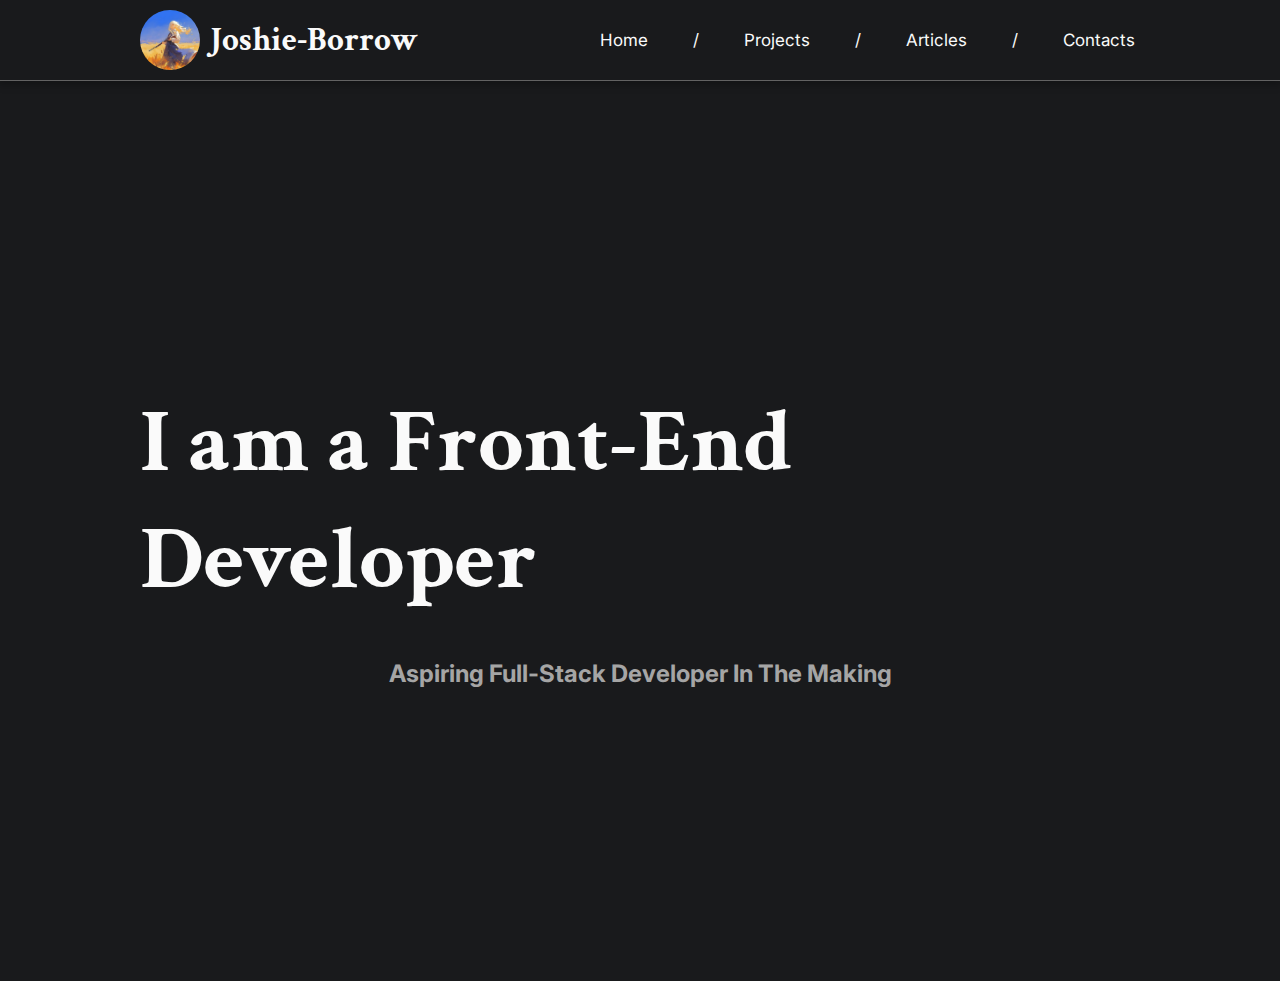
<file: index.html>
<!DOCTYPE html>
<html lang="en">
<head>
    <meta charset="UTF-8">
    <meta name="viewport" content="width=device-width, initial-scale=1.0">
    <title>Basic HTML Website</title>

    <!-- Meta Tags -->
    <meta name="keywords" content="Basic HTML, Basic HTML Portfolio, HTML, CSS, JS, Friendly Project, Beginner Project">
    <meta name="author" content="Joshie-Borrow">
    <meta name="description" content="This is a simple design HTML Portfolio Website that has a pages that tracks my projects, more about, and how to contact me.
    Built using HTML, CSS, and simple JS. The purpose of this Website is to make it my foundation, a stepping stone for me to develop my Front-End Developer Skills.">
    
    <!-- Importing Fonts from Google Fonts -->
    <link rel="preconnect" href="https://fonts.googleapis.com">
    <link rel="preconnect" href="https://fonts.gstatic.com" crossorigin>
    <link href="https://fonts.googleapis.com/css2?family=Bagel+Fat+One&family=Crimson+Text:ital,wght@0,400;0,600;0,700;1,400;1,600;1,700&family=IBM+Plex+Mono:ital,wght@0,100;0,200;0,300;0,400;0,500;0,600;0,700;1,100;1,200;1,300;1,400;1,500;1,600;1,700&family=Inter:opsz,wght@14..32,100..900&family=Lilita+One&family=Pacifico&family=Roboto:wght@100..900&display=swap" rel="stylesheet">

    <!-- Styles -->
    <link rel="stylesheet" href="src/styles/header.css">
    <link rel="stylesheet" href="src/styles/root.css">
    <style>
        .hero-section {
            display: flex;
            flex-direction: column;
            margin: 0 auto;
            align-items: center;
            justify-content: center;
            gap: 40px;
        }

        .hero-section h1 {
            font-size: 90px;
            font-family: 'Crimson Text';
        }

        .hero-section h2 {
            font-family: 50px;
            color: var(--secondary-text-color);
        }
    </style>
</head>
<body>
    <!-- Main Header -->
    <header class="main-header">
        <div class="page-logo">
            <img src="assets/sample-logo.jpg" alt="Logo">
            <h2>Joshie-Borrow</h2>
        </div>
        <nav>
            <ul>
                <li>
                    <a href="index.html">
                        <span>Home</span>
                    </a>
                </li>
                <span>/</span>
                <li>
                    <a href="src/pages/project-page.html">
                        <span>Projects</span>
                    </a>
                </li>
                <span>/</span>
                <li>
                    <a href="src/pages/articles-page.html">
                        <span>Articles</span>
                    </a>
                </li>
                <span>/</span>
                <li>
                    <a href="src/pages/contact-page.html">
                        <span>Contacts</span>
                    </a>
                </li>
            </ul>
        </nav>
    </header>

    <!-- Main App Layout -->
    <main class="app-layout">
        <!-- Hero Section -->
        <section class="hero-section">
            <h1>I am a Front-End Developer</h1>
            <h2>Aspiring Full-Stack Developer In The Making</h2>
        </section>
    </main>
</body>
</html>
</file>
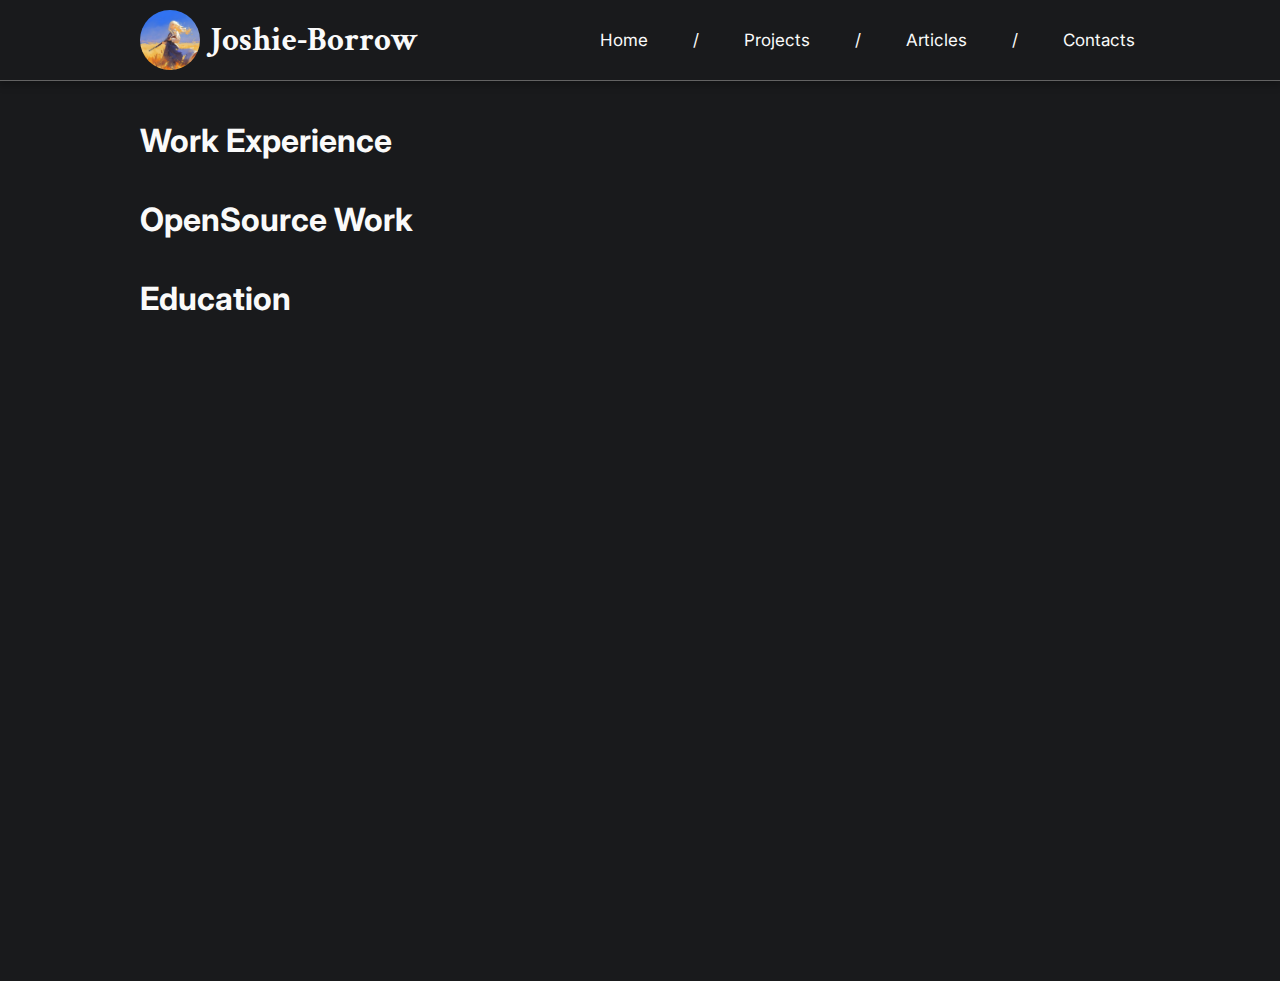
<file: src/pages/articles-page.html>
<!DOCTYPE html>
<html lang="en">
<head>
    <meta charset="UTF-8">
    <meta name="viewport" content="width=device-width, initial-scale=1.0">
    <title>Articles</title>

    <!-- Meta Tags -->
    <meta name="keywords" content="Basic HTML, Basic HTML Portfolio, HTML, CSS, JS, Friendly Project, Beginner Project">
    <meta name="author" content="Joshie-Borrow">
    <meta name="description" content="This is a simple design HTML Portfolio Website that has a pages that tracks my projects, more about, and how to contact me.
    Built using HTML, CSS, and simple JS. The purpose of this Website is to make it my foundation, a stepping stone for me to develop my Front-End Developer Skills.">

    <!-- Importing Fonts from Google Fonts -->
    <link rel="preconnect" href="https://fonts.googleapis.com">
    <link rel="preconnect" href="https://fonts.gstatic.com" crossorigin>
    <link href="https://fonts.googleapis.com/css2?family=Bagel+Fat+One&family=Crimson+Text:ital,wght@0,400;0,600;0,700;1,400;1,600;1,700&family=IBM+Plex+Mono:ital,wght@0,100;0,200;0,300;0,400;0,500;0,600;0,700;1,100;1,200;1,300;1,400;1,500;1,600;1,700&family=Inter:opsz,wght@14..32,100..900&family=Lilita+One&family=Pacifico&family=Roboto:wght@100..900&display=swap" rel="stylesheet">

    <!-- Styles -->
    <link rel="stylesheet" href="../../src/styles/header.css">
    <link rel="stylesheet" href="../../src/styles/root.css">
    <style>
        .app-layout {
            flex-direction: column;
        }

        .work-experience-section,
        .open-source-section,
        .education-section {
            display: flex;
            flex-direction: column;
            width: 100%;
            gap: 40px;
        }

        .description {
            font-size: 28px;
            font-weight: 400;
        }
    </style>
</head>
<body>
    <!-- Main Header -->
    <header class="main-header">
        <div class="page-logo">
            <img src="../../assets/sample-logo.jpg" alt="Logo">
            <h2>Joshie-Borrow</h2>
        </div>
        <nav>
            <ul>
                <li>
                    <a href="../../index.html">
                        <span>Home</span>
                    </a>
                </li>
                <span>/</span>
                <li>
                    <a href="../../src/pages/project-page.html">
                        <span>Projects</span>
                    </a>
                </li>
                <span>/</span>
                <li>
                    <a href="../../src/pages/articles-page.html">
                        <span>Articles</span>
                    </a>
                </li>
                <span>/</span>
                <li>
                    <a href="../../src/pages/contact-page.html">
                        <span>Contacts</span>
                    </a>
                </li>
            </ul>
        </nav>
    </header>

    <main class="app-layout">
        <!-- Work Experience Section -->
        <section class="work-experience-section">
            <h1 class="title">Work Experience</h1>

            <div class="description">
                <p>
                    <!-- Work Experience Description Here -->
                </p>
            </div>
        </section>
        
        <!-- OpenSource Work Section -->
        <section class="open-source-section">
            <h1 class="title">OpenSource Work</h1>

            <div class="description">
                <p>
                    <!-- OpenSource Work Description Here -->
                </p>
            </div>
        </section>
        
        <!-- Education Section -->
        <section class="education-section">
            <h1 class="title">Education</h1>

            <div class="description">
                <p>
                    <!-- Education Description Here -->
                </p>
            </div>
        </section>
    </main>
</body>
</html>
</file>
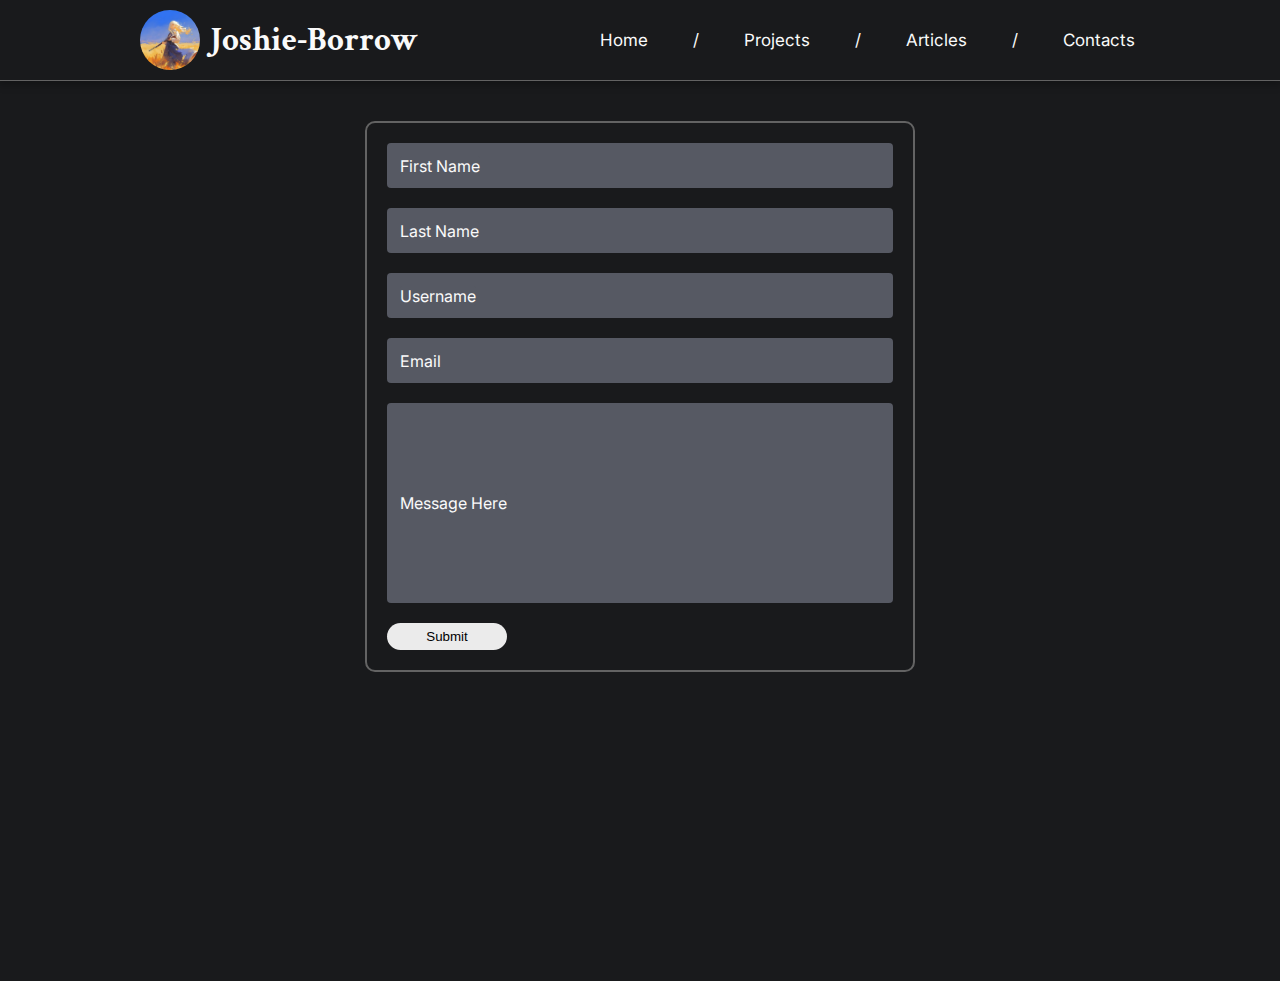
<file: src/pages/contact-page.html>
<!DOCTYPE html>
<html lang="en">
<head>
    <meta charset="UTF-8">
    <meta name="viewport" content="width=device-width, initial-scale=1.0">
    <title>Contact</title>

    <!-- Meta Tags -->
    <meta name="keywords" content="Basic HTML, Basic HTML Portfolio, HTML, CSS, JS, Friendly Project, Beginner Project">
    <meta name="author" content="Joshie-Borrow">
    <meta name="description" content="This is a simple design HTML Portfolio Website that has a pages that tracks my projects, more about, and how to contact me.
    Built using HTML, CSS, and simple JS. The purpose of this Website is to make it my foundation, a stepping stone for me to develop my Front-End Developer Skills.">


    <!-- Importing Fonts from Google Fonts -->
    <link rel="preconnect" href="https://fonts.googleapis.com">
    <link rel="preconnect" href="https://fonts.gstatic.com" crossorigin>
    <link href="https://fonts.googleapis.com/css2?family=Bagel+Fat+One&family=Crimson+Text:ital,wght@0,400;0,600;0,700;1,400;1,600;1,700&family=IBM+Plex+Mono:ital,wght@0,100;0,200;0,300;0,400;0,500;0,600;0,700;1,100;1,200;1,300;1,400;1,500;1,600;1,700&family=Inter:opsz,wght@14..32,100..900&family=Lilita+One&family=Pacifico&family=Roboto:wght@100..900&display=swap" rel="stylesheet">

    <!-- Styles -->
    <link rel="stylesheet" href="../../src/styles/header.css">
    <link rel="stylesheet" href="../../src/styles/root.css">
    <style>
        .app-layout {
            flex-direction: column;
        }

        .contact-section {
            display: flex;
            flex-direction: column;
            width: 100%;
            align-items: center;
        }

        .contact-section form {
            display: flex;
            flex-direction: column;
            width: 550px;
            border: 2px solid var(--border-color);
            border-radius: 10px;
            padding: 20px;
            gap: 20px;
        }

        .input-group {
            position: relative;
            display: flex;
            flex-direction: column;
            width: 100%;
        }

        .input-group label {
            position: absolute;
            top: 50%;
            transform: translateY(-50%);
            left: 13px;
            border-radius: 2px;
            font-size: 16px;
            font-weight: 400;
            pointer-events: none;
            background: var(--special-bg-color);
            transition: 0.3s ease;
        }

        .input-group input {
            width: 100%;
            height: 45px;
            font-size: 16px;
            font-weight: 500;
            outline: none;
            border: var(--border-color);
            color: var(--primary-text-color);
            background: var(--special-bg-color);
            border-radius: 4px;
            padding: 10px 13px;
        }

        .input-group input:focus {
            border-color: var(--input-color);
        }

        .input-group input:focus + label,
        .input-group input:valid + label {
            top: -1px;
            font-size: 13px;
            color: var(--highlight-text-color);
        }

        .input-group .message {
            height: 200px;
        }

        form button {
            display: flex;
            width: 120px;
            background: var(--input-color);
            border: none;
            border-radius: 20px;
            align-items: center;
            justify-content: center;
            padding: 6px 8px;
            transition: all 0.3s ease;
        }

        form button:active {
            transform: scale(0.95);
        }

        form button:hover {
            transform: translateY(-1px);
        }
    </style>
</head>
<body>
    <!-- Main Header -->
    <header class="main-header">
        <div class="page-logo">
            <img src="../../assets/sample-logo.jpg" alt="Logo">
            <h2>Joshie-Borrow</h2>
        </div>
        <nav>
            <ul>
                <li>
                    <a href="../../index.html">
                        <span>Home</span>
                    </a>
                </li>
                <span>/</span>
                <li>
                    <a href="../../src/pages/project-page.html">
                        <span>Projects</span>
                    </a>
                </li>
                <span>/</span>
                <li>
                    <a href="../../src/pages/articles-page.html">
                        <span>Articles</span>
                    </a>
                </li>
                <span>/</span>
                <li>
                    <a href="../../src/pages/contact-page.html">
                        <span>Contacts</span>
                    </a>
                </li>
            </ul>
        </nav>
    </header>

    <main class="app-layout">
        <!-- Contact Page Section -->
        <section class="contact-section">
            <!-- Contact Form -->
            <form>
                <!-- First Name -->
                <div class="input-group">
                    <input type="text" id="firstName" required>
                    <label for="firstName">First Name</label>
                </div>

                <!-- Last Name -->
                <div class="input-group">
                    <input type="text" id="lastName" required>
                    <label for="lastName">Last Name</label>
                </div>

                <!-- Nickname / Username -->
                <div class="input-group">
                    <input type="text" id="userName" required>
                    <label for="userName">Username</label>
                </div>

                <!-- Email -->
                <div class="input-group">
                    <input type="email" id="email" required>
                    <label for="email">Email</label>
                </div>

                <!-- Message -->
                <div class="input-group">
                    <input type="text" id="message" class="message" required>
                    <label for="message">Message Here</label>
                </div>

                <button id="submitBtn">Submit</button>
            </form>
        </section>
    </main>
</body>
</html>
</file>
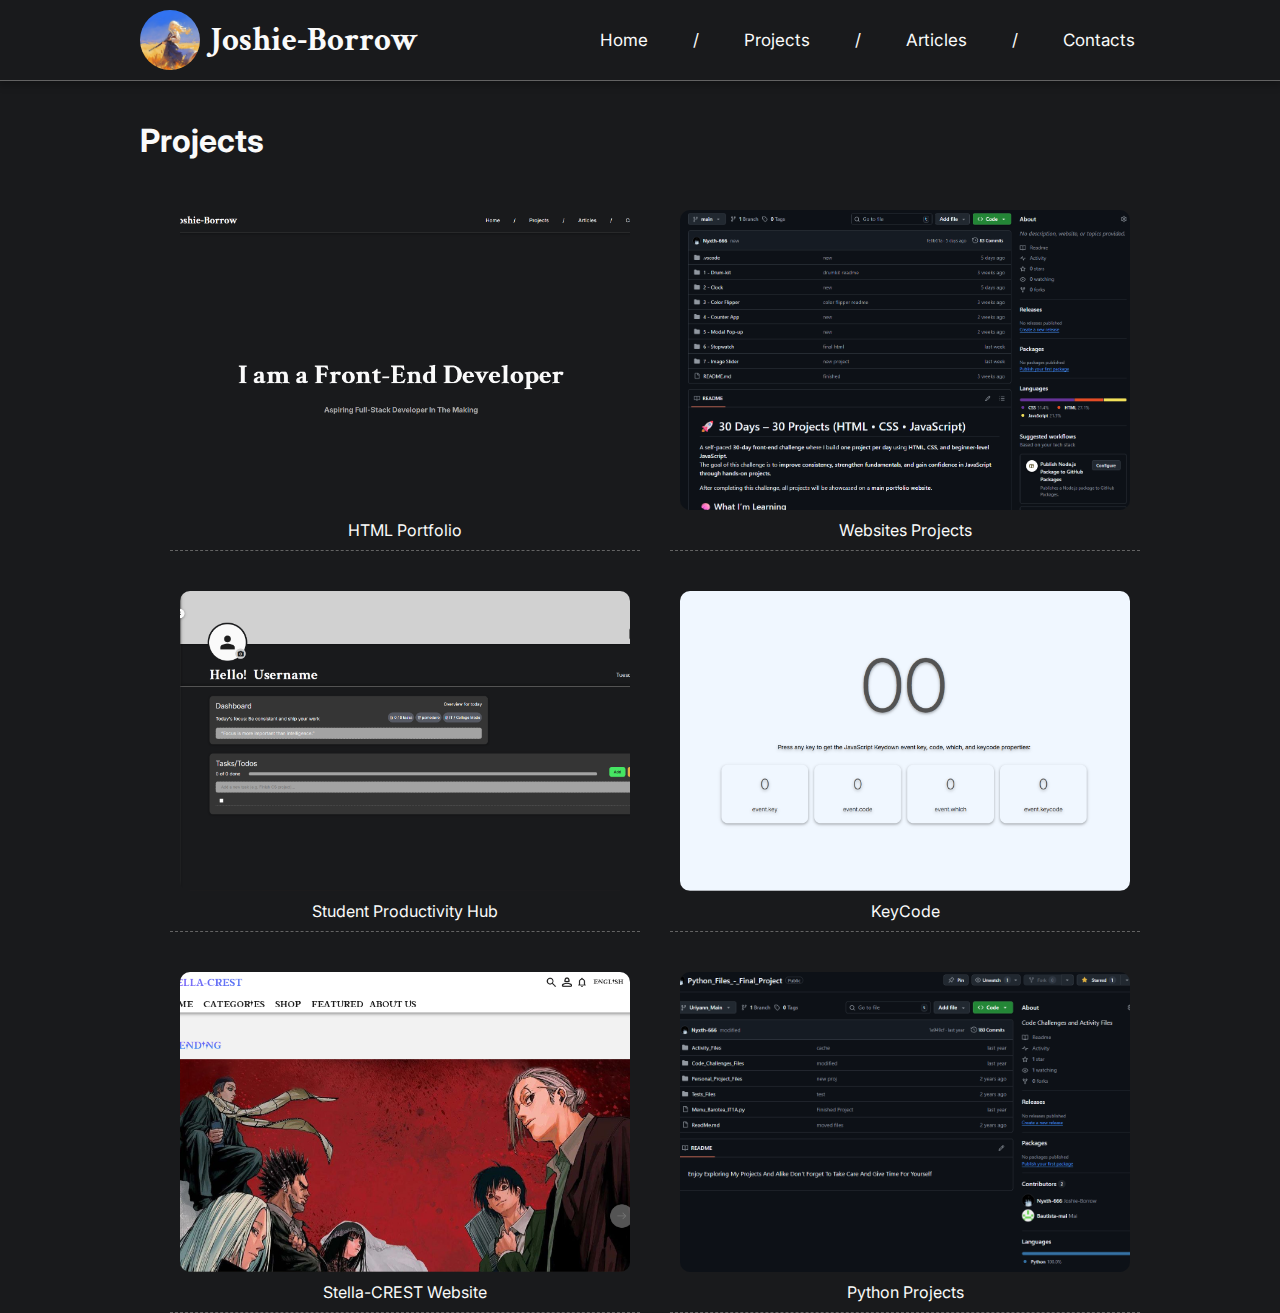
<file: src/pages/project-page.html>
<!DOCTYPE html>
<html lang="en">
<head>
    <meta charset="UTF-8">
    <meta name="viewport" content="width=device-width, initial-scale=1.0">
    <title>Projects</title>

    <!-- Meta Tags -->
    <meta name="keywords" content="Basic HTML, Basic HTML Portfolio, HTML, CSS, JS, Friendly Project, Beginner Project">
    <meta name="author" content="Joshie-Borrow">
    <meta name="description" content="This is a simple design HTML Portfolio Website that has a pages that tracks my projects, more about, and how to contact me.
    Built using HTML, CSS, and simple JS. The purpose of this Website is to make it my foundation, a stepping stone for me to develop my Front-End Developer Skills.">

    <!-- Importing Fonts from Google Fonts -->
    <link rel="preconnect" href="https://fonts.googleapis.com">
    <link rel="preconnect" href="https://fonts.gstatic.com" crossorigin>
    <link href="https://fonts.googleapis.com/css2?family=Bagel+Fat+One&family=Crimson+Text:ital,wght@0,400;0,600;0,700;1,400;1,600;1,700&family=IBM+Plex+Mono:ital,wght@0,100;0,200;0,300;0,400;0,500;0,600;0,700;1,100;1,200;1,300;1,400;1,500;1,600;1,700&family=Inter:opsz,wght@14..32,100..900&family=Lilita+One&family=Pacifico&family=Roboto:wght@100..900&display=swap" rel="stylesheet">

    <!-- Styles -->
    <link rel="stylesheet" href="../../src/styles/header.css">
    <link rel="stylesheet" href="../../src/styles/root.css">
    <style>
        .app-layout {
            flex-direction: column;
        }

        .project-list {
            display: flex;
            flex-direction: column;
            width: 100%;
            gap: 40px;
        }
        
        .project-list ul {
            display: grid;
            grid-template-columns: repeat(2, 1fr);
            gap: 30px;
            padding: 0 30px;
        }

        .project-list li {
            display: flex;
            flex-direction: column;
            align-items: center;
            border-bottom: 1px dashed var(--border-color);
            padding: 10px;
        }

        .project-list a {
            display: flex;
            flex-direction: column;
            align-items: center;
            gap: 10px;
        }

        .project-list img {
            width: 450px;
            height: 300px;
            object-fit: cover;
            border-radius: 10px;
        }
    </style>
</head>
<body>
    <!-- Main Header -->
    <header class="main-header">
        <div class="page-logo">
            <img src="../../assets/sample-logo.jpg" alt="Logo">
            <h2>Joshie-Borrow</h2>
        </div>
        <nav>
            <ul>
                <li>
                    <a href="../../index.html">
                        <span>Home</span>
                    </a>
                </li>
                <span>/</span>
                <li>
                    <a href="../../src/pages/project-page.html">
                        <span>Projects</span>
                    </a>
                </li>
                <span>/</span>
                <li>
                    <a href="../../src/pages/articles-page.html">
                        <span>Articles</span>
                    </a>
                </li>
                <span>/</span>
                <li>
                    <a href="../../src/pages/contact-page.html">
                        <span>Contacts</span>
                    </a>
                </li>
            </ul>
        </nav>
    </header>

    <main class="app-layout">
        <!-- Project Lists -->
        <section class="project-list">
            <h1 class="title">Projects</h1>
            <ul>
                <li>
                    <a href="../../index.html">
                        <img src="../../assets/project-img/html-portfolio.png">
                        <span>HTML Portfolio</span>
                    </a>
                </li>
                <li>
                    <a href="https://github.com/Nyxth-666/30-Days-Project" target="_blank">
                        <img src="../../assets/project-img/website-projects.png">
                        <span>Websites Projects</span>
                    </a>
                </li>
                <li>
                    <a href="https://github.com/Nyxth-666/Student-Productivity-Hub" target="_blank">
                        <img src="../../assets/project-img/student-hub.png">
                        <span>Student Productivity Hub</span>
                    </a>
                </li>
                <li>
                    <a href="https://github.com/Nyxth-666/KeyCode" target="_blank">
                        <img src="../../assets/project-img/keycode.png">
                        <span>KeyCode</span>
                    </a>
                </li>
                <li>
                    <a href="https://github.com/Nyxth-666/Stella-CREST-Website" target="_blank">
                        <img src="../../assets/project-img/stella.png">
                        <span>Stella-CREST Website</span>
                    </a>
                </li>
                <li>
                    <a href="https://github.com/Nyxth-666/Python_Files_-_Final_Project" target="_blank">
                        <img src="../../assets/project-img/python-project.png">
                        <span>Python Projects</span>
                    </a>
                </li>
            </ul>
        </section>
    </main>
</body>
</html>
</file>
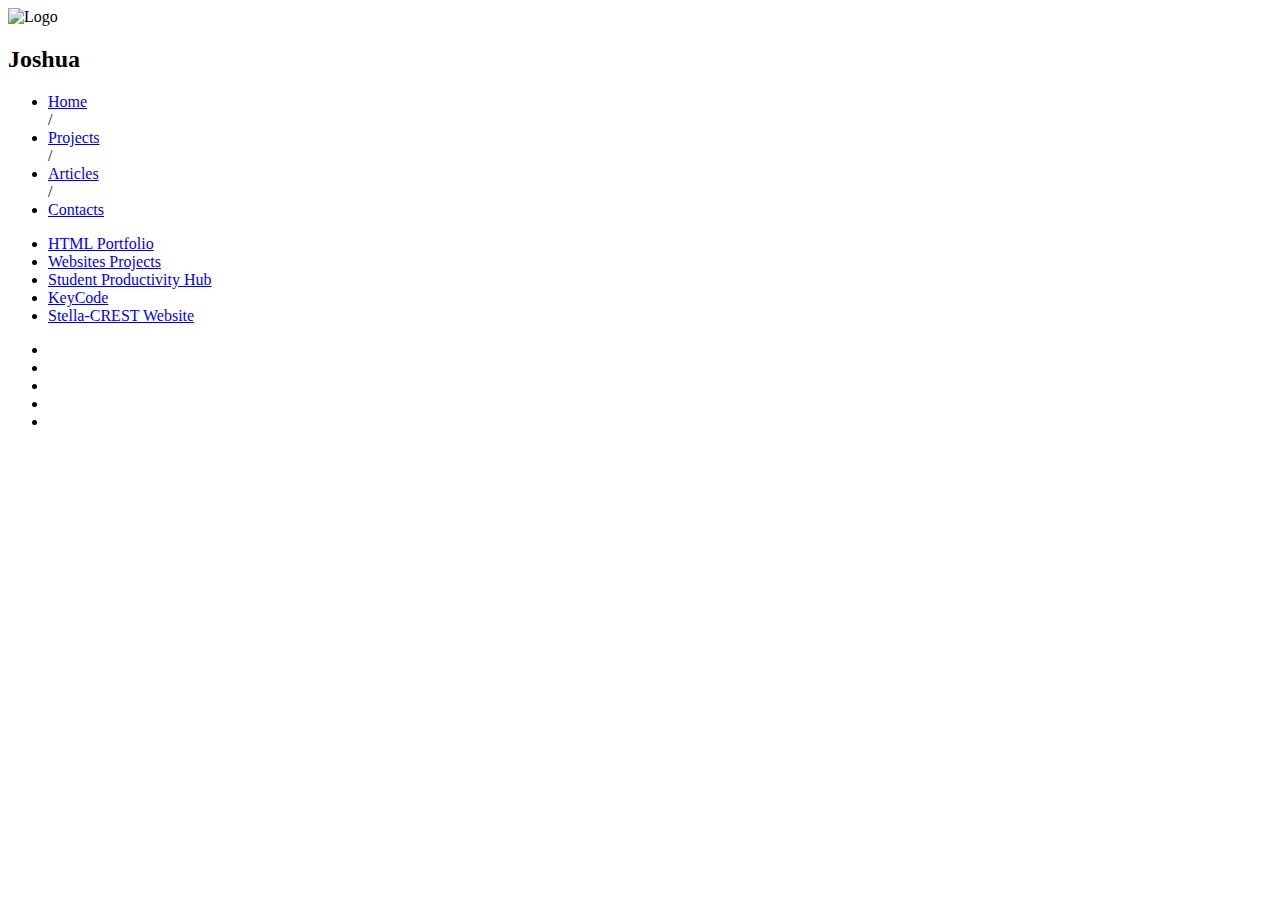
<file: src/pages/project.html>
<!DOCTYPE html>
<html lang="en">
<head>
    <meta charset="UTF-8">
    <meta name="viewport" content="width=device-width, initial-scale=1.0">
    <title>Projects</title>
</head>
<body>
    <!-- Main Header -->
    <header class="main-header">
        <div class="page-logo">
            <img alt="Logo">
            <h2>Joshua</h2>
        </div>
        <nav>
            <ul>
                <li>
                    <a href="index.html">
                        <span>Home</span>
                    </a>
                </li>
                <span>/</span>
                <li>
                    <a href="/src/pages/project.html">
                        <span>Projects</span>
                    </a>
                </li>
                <span>/</span>
                <li>
                    <a href="index.html">
                        <span>Articles</span>
                    </a>
                </li>
                <span>/</span>
                <li>
                    <a href="index.html">
                        <span>Contacts</span>
                    </a>
                </li>
            </ul>
        </nav>
    </header>

    <!-- Project Carousel -->
    <section class="project-carousel">
        <ul>
            <li>
                <a href="project.html">
                    HTML Portfolio
                </a>
            </li>
            <li>
                <a href="project.html">
                    Websites Projects
                </a>
            </li>
            <li>
                <a href="project.html">
                    Student Productivity Hub
                </a>
            </li>
            <li>
                <a href="project.html">
                    KeyCode
                </a>
            </li>
            <li>
                <a href="project.html">
                    Stella-CREST Website
                </a>
            </li>
        </ul>
    </section>

    <!-- Project Description -->
    <section class="project-description">
        <ul>
            <li>
                <!-- Description Here -->
            </li>
            <li>
                <!-- Description Here -->
            </li>
            <li>
                <!-- Description Here -->
            </li>
            <li>
                <!-- Description Here -->
            </li>
            <li>
                <!-- Description Here -->
            </li>
        </ul>
    </section>
</body>
</html>
</file>
<file: src/styles/header.css>
/* Main Header */
.main-header {
    position: sticky;
    display: flex;
    width: 100%;
    margin: 0 auto;
    padding: 10px 140px;
    border-bottom: 1px solid var(--border-color);
    box-shadow: var(--box-shadow);
    align-items: center;
    justify-content: space-between;
}

/* Logo Group */
.page-logo {
    display: flex;
    align-items: center;
    justify-content: center;
    gap: 10px;
}

.page-logo img {
    width: 60px;
    height: 60px;
    object-fit: cover;
    border-radius: 50%;
}

.page-logo h2 {
    font-family: 'Crimson Text';
    font-size: 33px;
    font-weight: 700;
}

/* Navigation Links */
.main-header ul {
    display: flex;
    justify-content: center;
    align-items: center;
    gap: 40px;
}

.main-header li {
    padding: 5px;
    border-radius: 5px;
}

.main-header span {
    font-size: 17px;
    font-weight: 400;
}

/* Effects */
.main-header li:hover {
    background: var(--hover-color);
    transition: background 0.3s ease;
}

.main-header li:active {
    transform: scale(0.95);
}
</file>
<file: src/styles/root.css>
/* Root */
:root {
    --bg-color: #191A1C;
    --special-bg-color: #565963;
    --primary-text-color: #FAFAFA;
    --secondary-text-color: #a5a5a5;
    --highlight-text-color: #d1d1d1;
    --hover-color: #9c9c9c;
    --border-color: #636363;
    --box-color: #a3a3a3;
    --input-color: #ebebeb;
    --border-radius: 12px;
    --box-shadow: 0 2px 7.5px 2px rgba(0, 0, 0, 0.25);
}

* {
    padding: 0;
    margin: 0;
    box-sizing: border-box;
    scroll-behavior: smooth;
}

body {
    font-family: Inter, "Crimson Text";
    background: var(--bg-color);
    color: var(--primary-text-color);
    min-height: 100vh;
    overflow-y: auto;
}

a {
    text-decoration: none;
    color: inherit;
    cursor: pointer;
}

ul {
    list-style: none;
}

.app-layout {
    display: flex;
    width: 100%;
    height: 100vh;
    margin: 0 auto;
    padding: 40px 140px 30px 140px;
    align-items: center;
}
</file>
